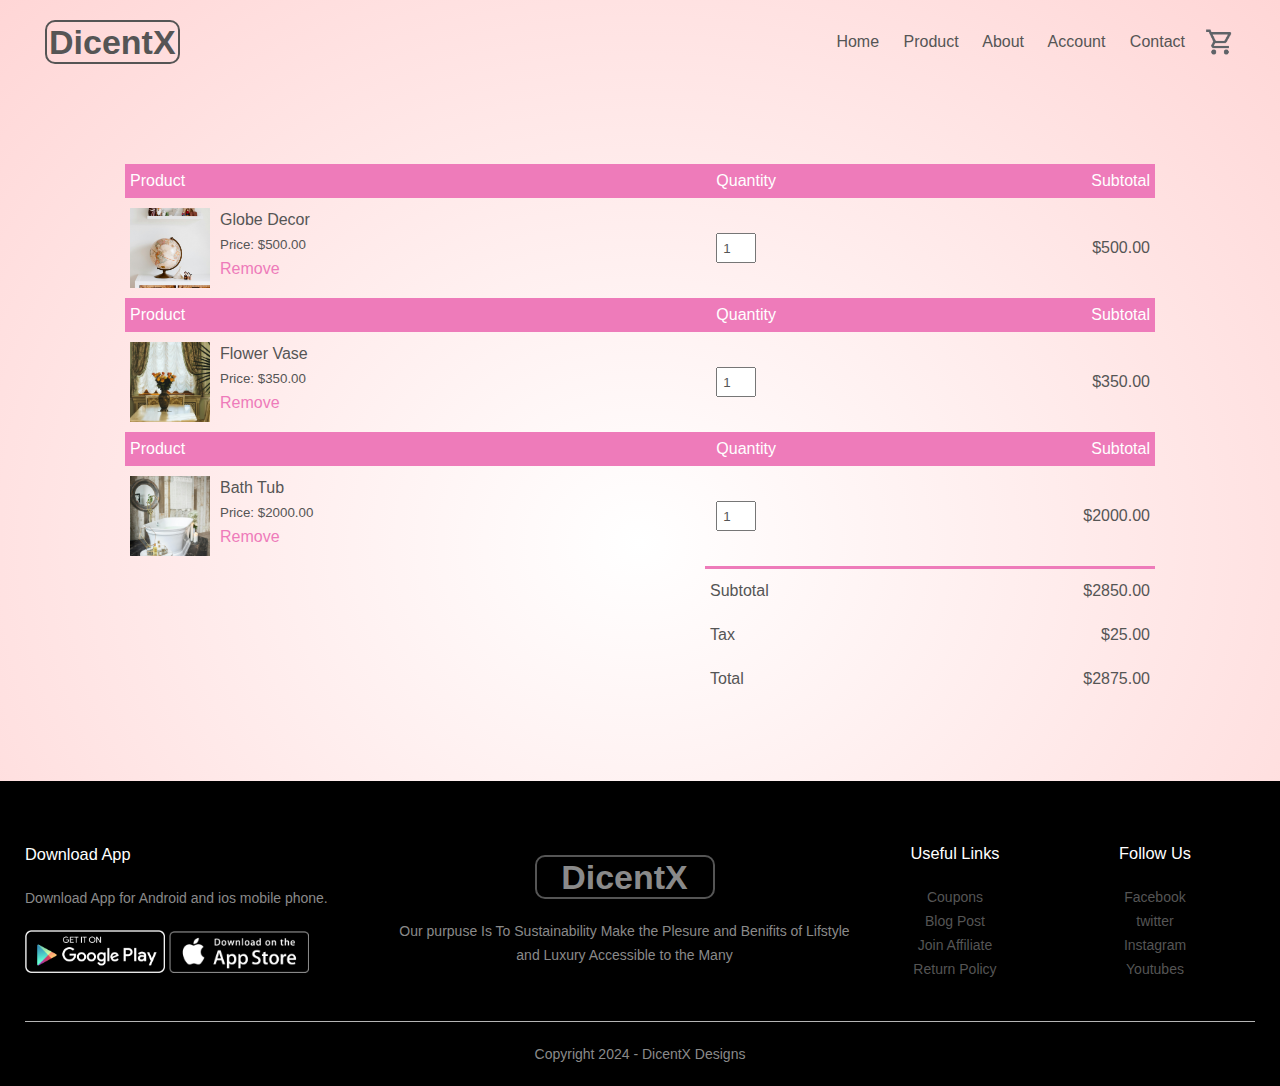
<file: cart.html>
<!DOCTYPE html>
<html lang="en">
<head>
    <meta charset="UTF-8">
    <meta http-equiv="X-UA-Compatible" content="IE=7">
    <meta name="viewport" content="width=device-width, initial-scale=1.0">
    <title>Cart Items</title>
    <link rel="stylesheet" href="styles.css">
    <link rel="stylesheet" href="fontawesome-free-6.5.2-web/fontawesome-free-6.5.2-web/css/all.css">
</head>
<body>
    <div class="header">
        <div class="container">
            <div class="navbar">
                <div class="logo">
                    <p>DicentX</p>
                </div>
                <nav>
                    <ul id="MenuItems">
                        <li>
                            <a href="index.html">Home</a>
                            <a href="products.html">Product</a>
                            <a href="#">About</a>
                            <a href="#">Account</a>
                            <a href="#">Contact</a>
                        </li>
                    </ul>
                </nav>
                <img src="image/shopping_cart_24dp_FILL0_wght400_GRAD0_opsz24.png" width="30px" height="30px">
                <img src="image/menu toggle.png" class="menu-icon" onclick="menutoggle()">
            </div>
        </div>         
        <!----------------------cart items container------------->
        <div class="small-container cart-page">
            <table>
                <tr>
                    <th>Product</th>
                    <th>Quantity</th>
                    <th>Subtotal</th>
                </tr>
                <tr>
                    <td>
                        <div class="cart-info">
                            <img src="image/lux1.jpg">
                            <div class="">
                                <p>Globe Decor</p>
                                <small>Price: $500.00</small>
                                <br>
                                <a href="">Remove</a>
                            </div>
                        </div>
                    </td>
                    <td><input type="number" value="1" min="1"></td>
                    <td>$500.00</td>
                </tr>
                <tr>
                    <th>Product</th>
                    <th>Quantity</th>
                    <th>Subtotal</th>
                </tr>
                <tr>
                    <td>
                        <div class="cart-info">
                            <img src="image/lux2.jpg">
                            <div class="">
                                <p>Flower Vase</p>
                                <small>Price: $350.00</small>
                                <br>
                                <a href="">Remove</a>
                            </div>
                        </div>
                    </td>
                    <td><input type="number" value="1" min="1"></td>
                    <td>$350.00</td>
                </tr>
                <tr>
                    <th>Product</th>
                    <th>Quantity</th>
                    <th>Subtotal</th>
                </tr>
                <tr>
                    <td>
                        <div class="cart-info">
                            <img src="image/lux3.jpg">
                            <div class="">
                                <p>Bath Tub</p>
                                <small>Price: $2000.00</small>
                                <br>
                                <a href="">Remove</a>
                            </div>
                        </div>
                    </td>
                    <td><input type="number" value="1" min="1"></td>
                    <td>$2000.00</td>
                </tr>
            </table>
            <div class="total-price">
                <table>
                    <tr>
                        <td>Subtotal</td>
                        <td>$2850.00</td>
                    </tr>
                    <tr>
                        <td>Tax</td>
                        <td>$25.00</td>
                    </tr>
                    <tr>
                        <td>Total</td>
                        <td>$2875.00</td>
                    </tr>
                </table>
            </div>
        </div>
      
    <!-----------footer---------------->
    <div class="footer">
        <div class="container">
            <div class="row">
                <div class="footer-col-1">
                    <h3>Download App</h3>
                    <p>Download App for Android and ios mobile phone.</p>
                    <div class="app-logo">
                        <a href=""><img src="image/app logo2.png"></a>
                        <a href=""><img src="image/app logo1.png"></a>
                    </div>
                </div>
                <div class="footer-col-2">
                    <div class="logo">
                        <p>DicentX</p>
                    </div>
                    <p>Our purpuse Is To Sustainability Make the Plesure and Benifits of Lifstyle <br> and Luxury Accessible to the Many</p>
                </div>
                <div class="footer-col-3">
                    <h3>Useful Links</h3>
                    <ul>
                        <li>
                            <a href="">Coupons</a>
                        </li>
                        <li>
                            <a href="">Blog Post</a>
                        </li>
                        <li>
                            <a href="">Join Affiliate</a>
                        </li>
                        <li>
                            <a href="">Return Policy</a>
                        </li>
                    </ul>
                </div>
                <div class="footer-col-4">
                    <h3>Follow Us</h3>
                    <ul>
                        <li>
                            <a href="">Facebook</a>
                        </li>
                        <li>
                            
                            <a href="">twitter</a>
                        </li>
                        <li>
                            
                            <a href="">Instagram</a>
                        </li>
                        <li>
                            
                            <a href="">Youtubes</a>
                        </li>
                    </ul>
                </div>
            </div>
            <hr>
            <p class="copyright">Copyright 2024 - DicentX Designs</p>
        </div>
    </div>

    <!---------------------js for toggle menu---------->
    <script>
        var MenuItems = document.getElementById("MenuItems");

        MenuItems.style.maxHeight = "0px";

        function menutoggle(){
            if(MenuItems.style.maxHeight == "0px"){
                MenuItems.style.maxHeight = "400px"
            } else{
                MenuItems.style.maxHeight = "0px"
            }

        }
    </script>
</body>
</html>
</file>
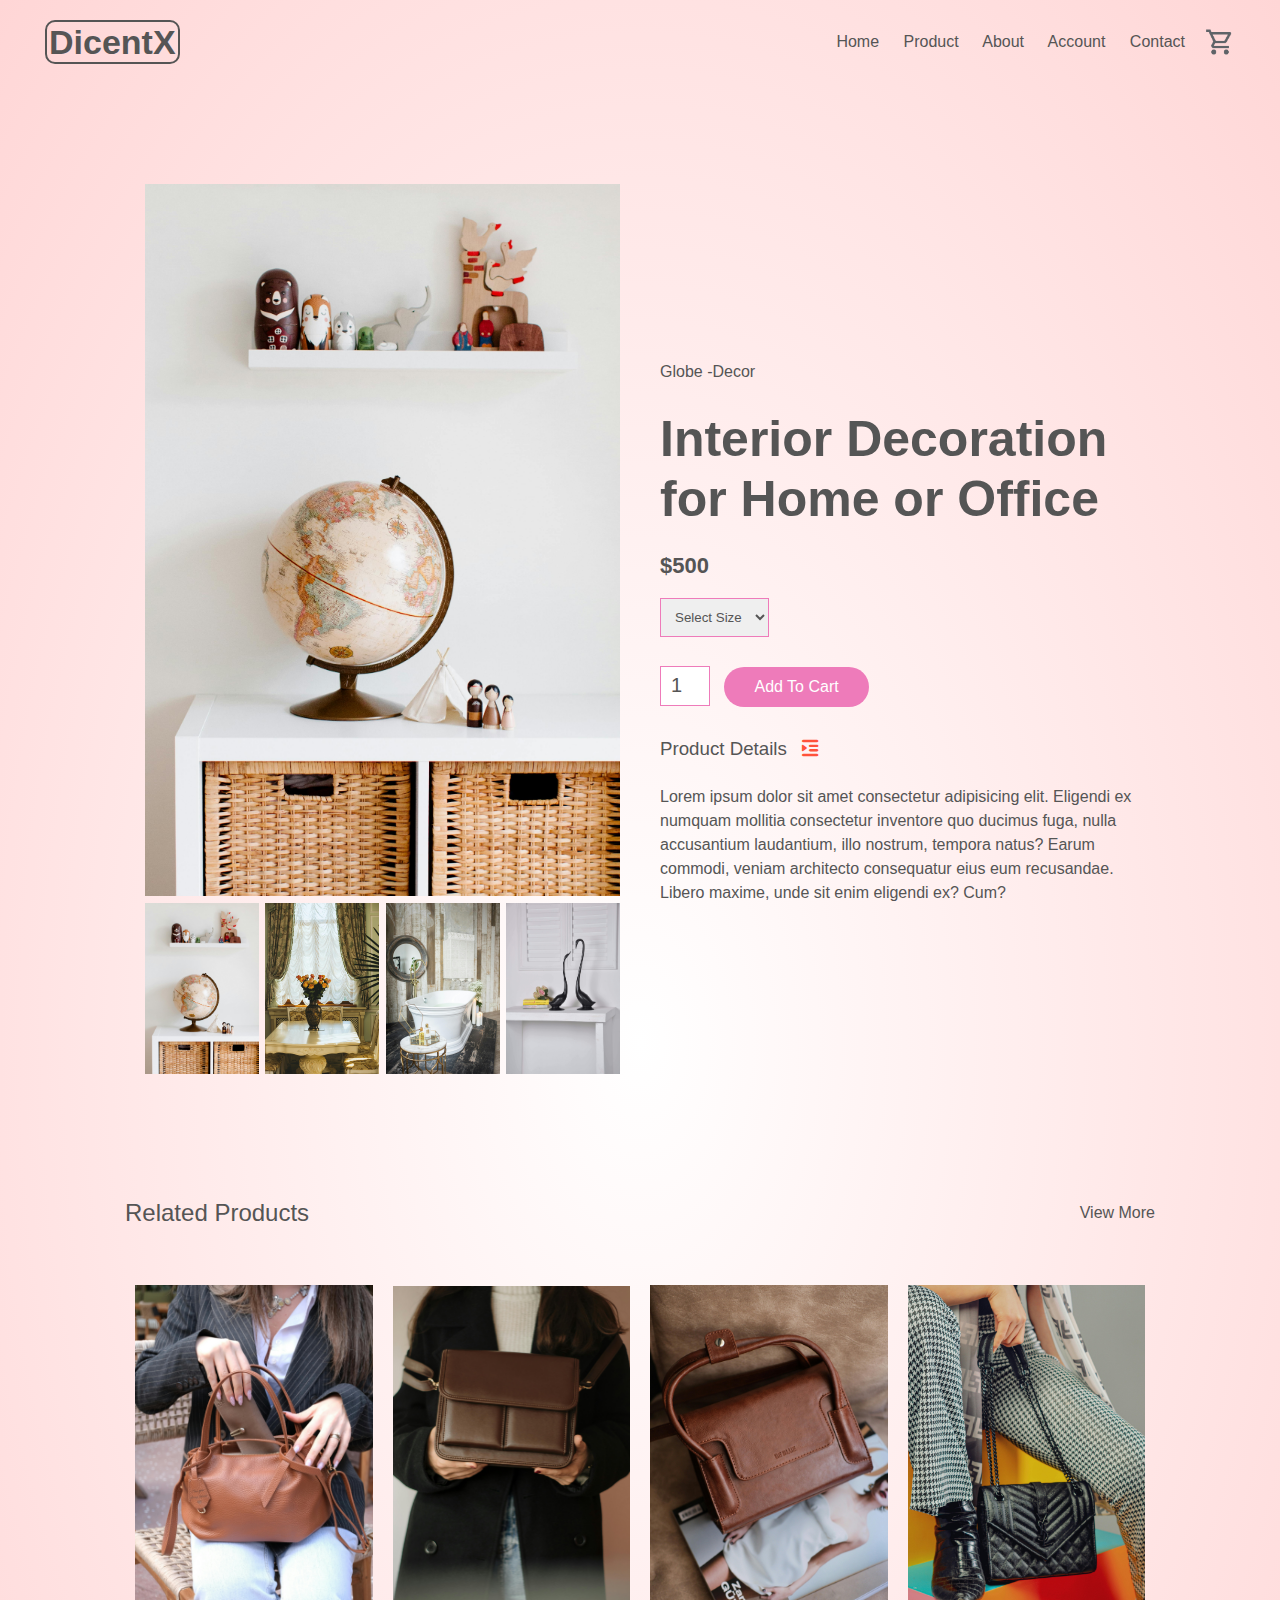
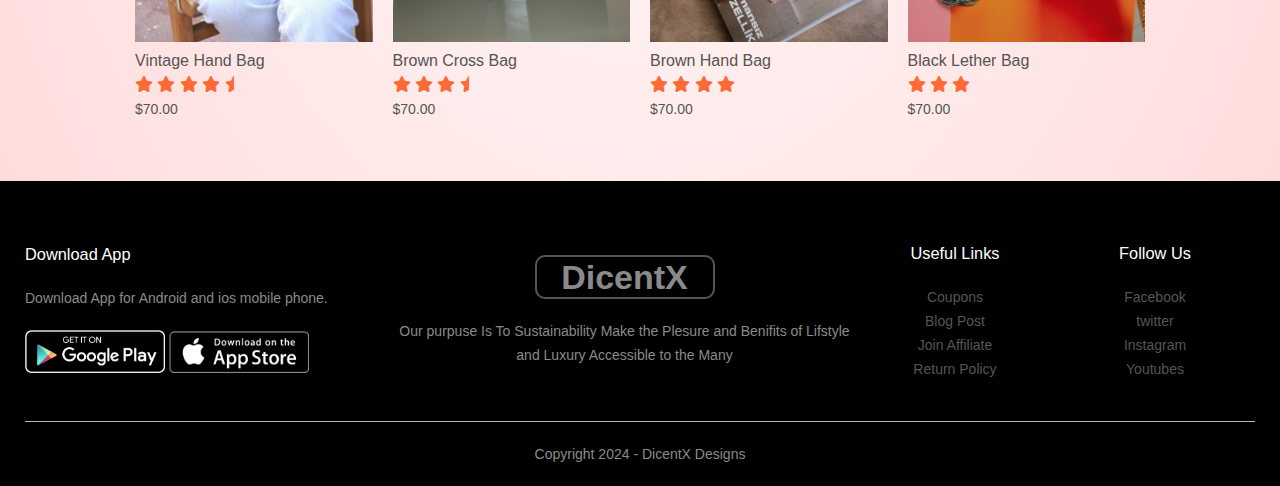
<file: product details.html>
<!DOCTYPE html>
<html lang="en">
<head>
    <meta charset="UTF-8">
    <meta http-equiv="X-UA-Compatible" content="IE=7">
    <meta name="viewport" content="width=device-width, initial-scale=1.0">
    <title>Product Details</title>
    <link rel="stylesheet" href="styles.css">
    <link rel="stylesheet" href="fontawesome-free-6.5.2-web/fontawesome-free-6.5.2-web/css/all.css">
</head>
<body>
    <div class="header">
        <div class="container">
            <div class="navbar">
                <div class="logo">
                    <p>DicentX</p>
                </div>
                <nav>
                    <ul id="MenuItems">
                        <li>
                            <a href="index.html">Home</a>
                            <a href="products.html">Product</a>
                            <a href="#">About</a>
                            <a href="#">Account</a>
                            <a href="#">Contact</a>
                        </li>
                    </ul>
                </nav>
                <img src="image/shopping_cart_24dp_FILL0_wght400_GRAD0_opsz24.png" width="30px" height="30px">
                <img src="image/menu toggle.png" class="menu-icon" onclick="menutoggle()">
            </div>
        </div>         
        <!-----------------------single product detsils-------------->
    <div class="small-container single-product">
        <div class="row">
            <div class="col-2">
                <img src="image/lux1.jpg" width="100%" id="ProductImg">
                <div class="small-img-row">
                    <div class="small-img-col">
                        <img src="image/lux1.jpg" width="100%" class="small-img">
                    </div>
                    <div class="small-img-col">
                        <img src="image/lux2.jpg" width="100%" class="small-img">
                    </div>
                    <div class="small-img-col">
                        <img src="image/lux3.jpg" width="100%" class="small-img">
                    </div>
                    <div class="small-img-col">
                        <img src="image/lux4.jpg" width="100%" class="small-img">
                    </div>
                </div>
            </div>
            <div class="col-2">
                <p>Globe -Decor</p>
                <h1>Interior Decoration for Home or Office</h1>
                <h4>$500</h4>
                <select>
                    <option>Select Size</option>
                    <option>XXL</option>
                    <option>Xl</option>
                    <option>Large</option>
                    <option>Medium</option>
                    <option>Small</option>
                </select>
                <input type="number" value="1" min="0">
                <a href="cart.html" class="btn-hero">Add To Cart</a>
                <h3>Product Details <i class="fa fa-indent"></i></h3>
                <br>
                <p>Lorem ipsum dolor sit amet consectetur adipisicing elit. Eligendi ex numquam mollitia consectetur inventore quo ducimus fuga, nulla accusantium laudantium, illo nostrum, tempora natus? Earum commodi, veniam architecto consequatur eius eum recusandae. Libero maxime, unde sit enim eligendi ex? Cum?</p>
            </div>

        </div>
    </div>
<!---------------title------------->
    <div class="small-container">
        <div class="row row-2">
            <h2>Related Products</h2>
            <p>View More</p>
        </div>

    </div>





<!-------------------Products-->
    <div class="small-container">
        <div class="row">
            <div class="col-4">
                <img src="image/handbag1.jpg" alt="bag">
                <h4>Vintage Hand Bag</h4>
                <div class="rating">
                    <i class="fa fa-star"></i>
                    <i class="fa fa-star"></i>
                    <i class="fa fa-star"></i>
                    <i class="fa fa-star"></i>
                    <i class="fa fa-star-half"></i>
                </div>
                <p>$70.00</p>
            </div>
            <div class="col-4">
                <img src="image/handbag2.jpg" alt="bag">
                <h4>Brown Cross Bag</h4>
                <div class="rating">
                    <i class="fa fa-star"></i>
                    <i class="fa fa-star"></i>
                    <i class="fa fa-star"></i>
                    <i class="fa fa-star-half"></i>
                </div>
                <p>$70.00</p>
            </div><div class="col-4">
                <img src="image/handbag3.jpg" alt="bag">
                <h4>Brown Hand Bag</h4>
                <div class="rating">
                    <i class="fa fa-star"></i>
                    <i class="fa fa-star"></i>
                    <i class="fa fa-star"></i>
                    <i class="fa fa-star"></i>
                </div>
                <p>$70.00</p>
            </div><div class="col-4">
                <img src="image/handbag4.jpg" alt="bag">
                <h4>Black Lether Bag</h4>
                <div class="rating">
                    <i class="fa fa-star"></i>
                    <i class="fa fa-star"></i>
                    <i class="fa fa-star"></i>
                </div>
                <p>$70.00</p>
            </div>
        </div>
    </div>
    <!-----------footer---------------->
    <div class="footer">
        <div class="container">
            <div class="row">
                <div class="footer-col-1">
                    <h3>Download App</h3>
                    <p>Download App for Android and ios mobile phone.</p>
                    <div class="app-logo">
                        <a href=""><img src="image/app logo2.png"></a>
                        <a href=""><img src="image/app logo1.png"></a>
                    </div>
                </div>
                <div class="footer-col-2">
                    <div class="logo">
                        <p>DicentX</p>
                    </div>
                    <p>Our purpuse Is To Sustainability Make the Plesure and Benifits of Lifstyle <br> and Luxury Accessible to the Many</p>
                </div>
                <div class="footer-col-3">
                    <h3>Useful Links</h3>
                    <ul>
                        <li>
                            <a href="">Coupons</a>
                        </li>
                        <li>
                            <a href="">Blog Post</a>
                        </li>
                        <li>
                            <a href="">Join Affiliate</a>
                        </li>
                        <li>
                            <a href="">Return Policy</a>
                        </li>
                    </ul>
                </div>
                <div class="footer-col-4">
                    <h3>Follow Us</h3>
                    <ul>
                        <li>
                            <a href="">Facebook</a>
                        </li>
                        <li>
                            
                            <a href="">twitter</a>
                        </li>
                        <li>
                            
                            <a href="">Instagram</a>
                        </li>
                        <li>
                            
                            <a href="">Youtubes</a>
                        </li>
                    </ul>
                </div>
            </div>
            <hr>
            <p class="copyright">Copyright 2024 - DicentX Designs</p>
        </div>
    </div>

    <!---------------------js for toggle menu---------->
    <script>
        var MenuItems = document.getElementById("MenuItems");

        MenuItems.style.maxHeight = "0px";

        function menutoggle(){
            if(MenuItems.style.maxHeight == "0px"){
                MenuItems.style.maxHeight = "400px"
            } else{
                MenuItems.style.maxHeight = "0px"
            }

        }
    </script>
    <!---------------js for product details-->
    <script>
        var ProductImg = document.getElementById("ProductImg");
        var SmallImg = document.getElementsByClassName("small-img");

        SmallImg[0].onclick = function()
        {
            ProductImg.src = SmallImg[0].src;
        }
        SmallImg[1].onclick = function()
        {
            ProductImg.src = SmallImg[1].src;
        }
        SmallImg[2].onclick = function()
        {
            ProductImg.src = SmallImg[2].src;
        }
        SmallImg[3].onclick = function()
        {
            ProductImg.src = SmallImg[3].src;
        }
    </script>
</body>
</html>
</file>
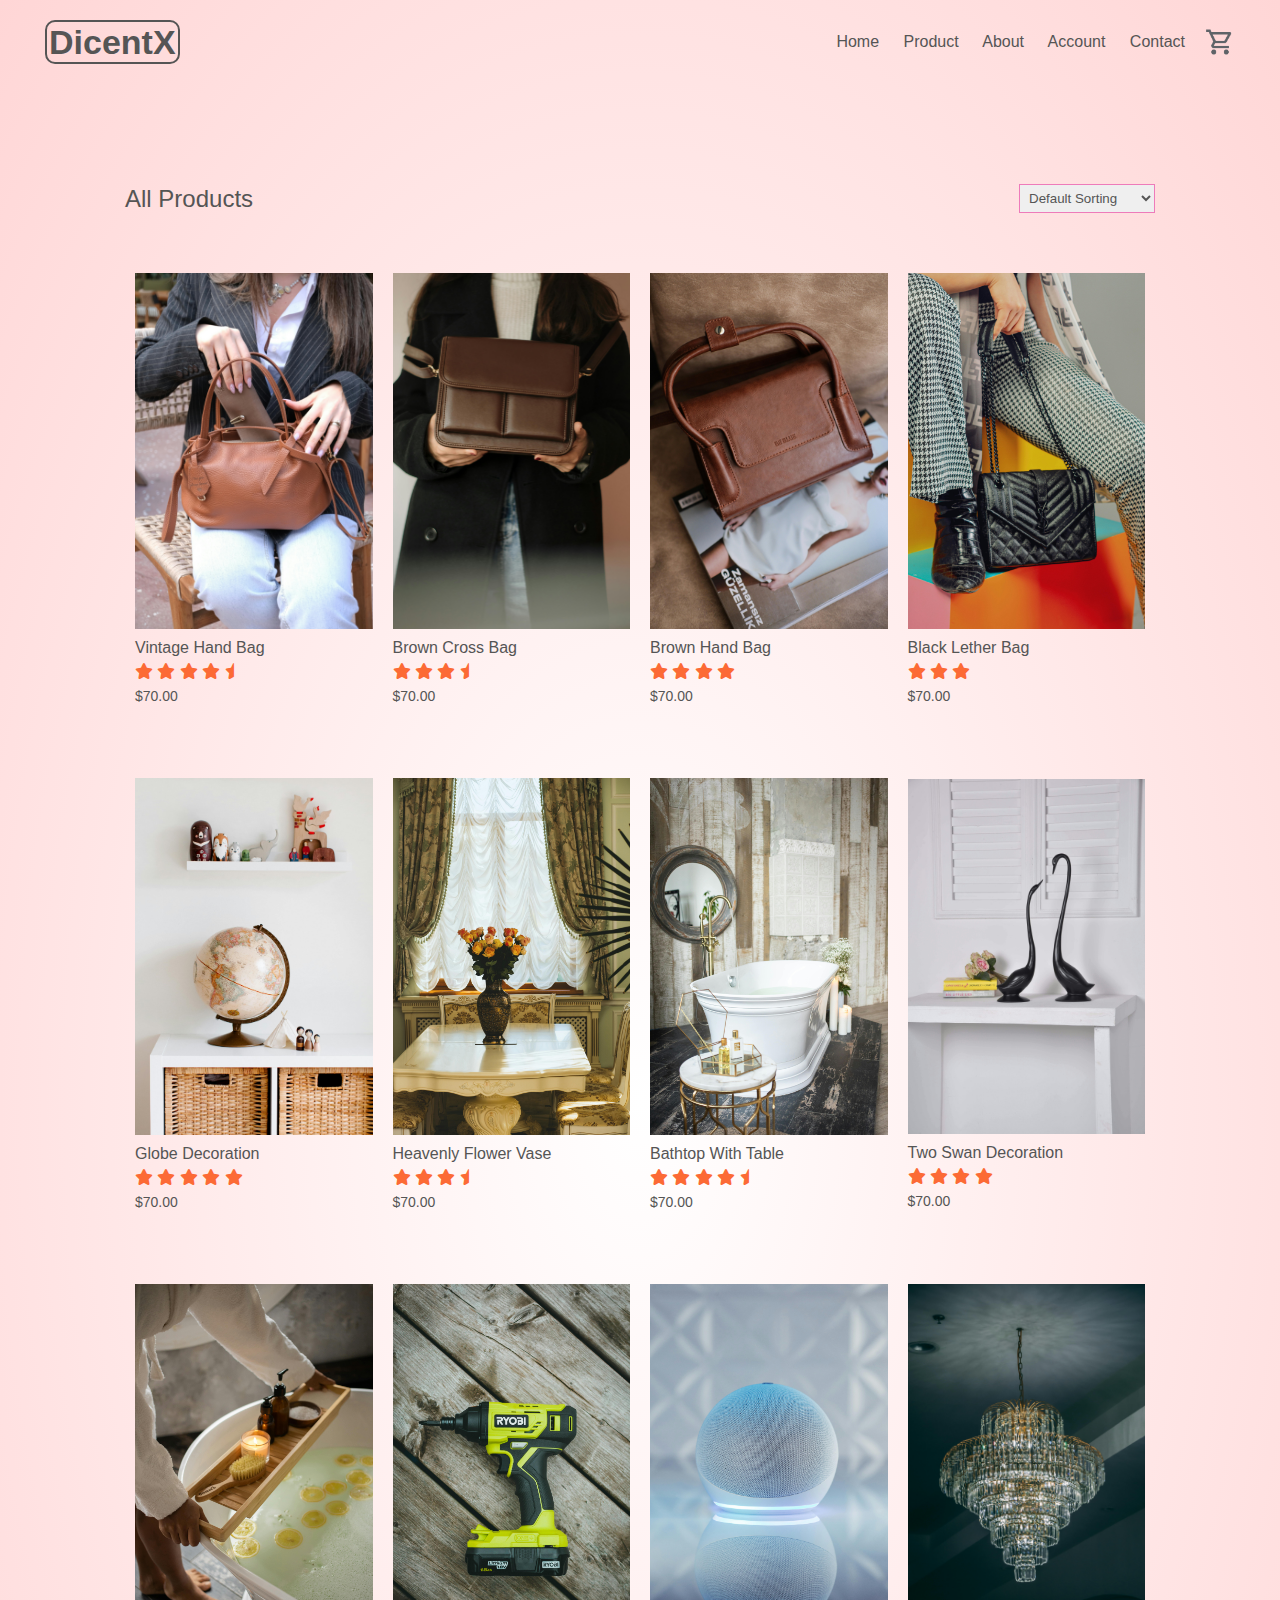
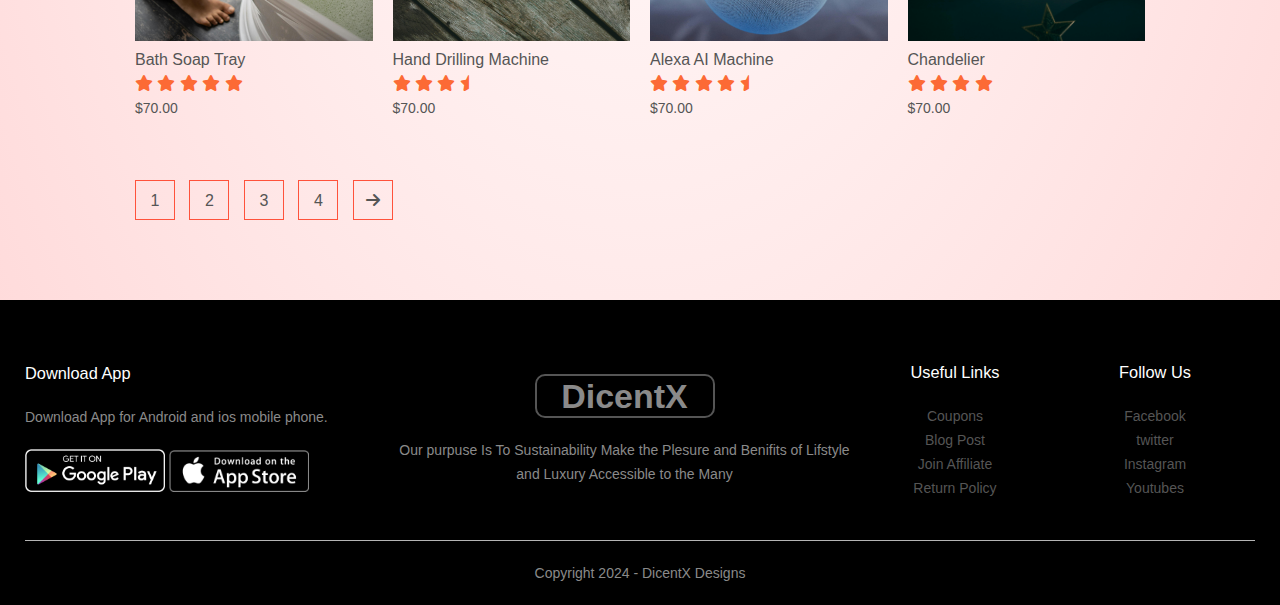
<file: products.html>
<!DOCTYPE html>
<html lang="en">
<head>
    <meta charset="UTF-8">
    <meta http-equiv="X-UA-Compatible" content="IE=7">
    <meta name="viewport" content="width=device-width, initial-scale=1.0">
    <title>All product</title>
    <link rel="stylesheet" href="styles.css">
    <link rel="stylesheet" href="fontawesome-free-6.5.2-web/fontawesome-free-6.5.2-web/css/all.css">
</head>
<body>
    <div class="header">
        <div class="container">
            <div class="navbar">
                <div class="logo">
                    <p>DicentX</p>
                </div>
                <nav>
                    <ul id="MenuItems">
                        <li>
                            <a href="index.html">Home</a>
                            <a href="products.html">Product</a>
                            <a href="#">About</a>
                            <a href="#">Account</a>
                            <a href="#">Contact</a>
                        </li>
                    </ul>
                </nav>
                <img src="image/shopping_cart_24dp_FILL0_wght400_GRAD0_opsz24.png" width="30px" height="30px">
                <img src="image/menu toggle.png" class="menu-icon" onclick="menutoggle()">
            </div>
        </div>         
    <div class="small-container">
        <div class="row row-2">
            <h2>All Products</h2>
            <select>
                <option >Default Sorting</option>
                <option >Sort by price</option>
                <option >Sort by popularity</option>
                <option>Sort by rating</option>
                <option>Sort by sales</option>

            </select>
        </div>
        <div class="row">
            <div class="col-4">
                <a href="product details.html"><img src="image/handbag1.jpg" alt="bag"></a>
                <h4>Vintage Hand Bag</h4>
                <div class="rating">
                    <i class="fa fa-star"></i>
                    <i class="fa fa-star"></i>
                    <i class="fa fa-star"></i>
                    <i class="fa fa-star"></i>
                    <i class="fa fa-star-half"></i>
                </div>
                <p>$70.00</p>
            </div>
            <div class="col-4">
                <img src="image/handbag2.jpg" alt="bag">
                <h4>Brown Cross Bag</h4>
                <div class="rating">
                    <i class="fa fa-star"></i>
                    <i class="fa fa-star"></i>
                    <i class="fa fa-star"></i>
                    <i class="fa fa-star-half"></i>
                </div>
                <p>$70.00</p>
            </div><div class="col-4">
                <img src="image/handbag3.jpg" alt="bag">
                <h4>Brown Hand Bag</h4>
                <div class="rating">
                    <i class="fa fa-star"></i>
                    <i class="fa fa-star"></i>
                    <i class="fa fa-star"></i>
                    <i class="fa fa-star"></i>
                </div>
                <p>$70.00</p>
            </div><div class="col-4">
                <img src="image/handbag4.jpg" alt="bag">
                <h4>Black Lether Bag</h4>
                <div class="rating">
                    <i class="fa fa-star"></i>
                    <i class="fa fa-star"></i>
                    <i class="fa fa-star"></i>
                </div>
                <p>$70.00</p>
            </div>
        </div>
        <div class="row">
            <div class="col-4">
                <img src="image/lux1.jpg" alt="bag">
                <h4>Globe Decoration</h4>
                <div class="rating">
                    <i class="fa fa-star"></i>
                    <i class="fa fa-star"></i>
                    <i class="fa fa-star"></i>
                    <i class="fa fa-star"></i>
                    <i class="fa fa-star"></i>
                </div>
                <p>$70.00</p>
            </div>
            <div class="col-4">
                <img src="image/lux2.jpg" alt="bag">
                <h4>Heavenly Flower Vase</h4>
                <div class="rating">
                    <i class="fa fa-star"></i>
                    <i class="fa fa-star"></i>
                    <i class="fa fa-star"></i>
                    <i class="fa fa-star-half"></i>
                </div>
                <p>$70.00</p>
            </div><div class="col-4">
                <img src="image/lux3.jpg" alt="bag">
                <h4>Bathtop With Table</h4>
                <div class="rating">
                    <i class="fa fa-star"></i>
                    <i class="fa fa-star"></i>
                    <i class="fa fa-star"></i>
                    <i class="fa fa-star"></i>
                    <i class="fa fa-star-half"></i>
                </div>
                <p>$70.00</p>
            </div><div class="col-4">
                <img src="image/lux4.jpg" alt="bag">
                <h4>Two Swan Decoration</h4>
                <div class="rating">
                    <i class="fa fa-star"></i>
                    <i class="fa fa-star"></i>
                    <i class="fa fa-star"></i>
                    <i class="fa fa-star"></i>
                </div>
                <p>$70.00</p>
            </div>
        </div>
        <div class="row">
            <div class="col-4">
                <img src="image/lux5.jpg" alt="bag">
                <h4>Bath Soap Tray</h4>
                <div class="rating">
                    <i class="fa fa-star"></i>
                    <i class="fa fa-star"></i>
                    <i class="fa fa-star"></i>
                    <i class="fa fa-star"></i>
                    <i class="fa fa-star"></i>
                </div>
                <p>$70.00</p>
            </div>
            <div class="col-4">
                <img src="image/lux6.jpg" alt="bag">
                <h4>Hand Drilling Machine</h4>
                <div class="rating">
                    <i class="fa fa-star"></i>
                    <i class="fa fa-star"></i>
                    <i class="fa fa-star"></i>
                    <i class="fa fa-star-half"></i>
                </div>
                <p>$70.00</p>
            </div><div class="col-4">
                <img src="image/lux7.jpg" alt="bag">
                <h4>Alexa AI Machine</h4>
                <div class="rating">
                    <i class="fa fa-star"></i>
                    <i class="fa fa-star"></i>
                    <i class="fa fa-star"></i>
                    <i class="fa fa-star"></i>
                    <i class="fa fa-star-half"></i>
                </div>
                <p>$70.00</p>
            </div><div class="col-4">
                <img src="image/lux8.jpg" alt="bag">
                <h4>Chandelier</h4>
                <div class="rating">
                    <i class="fa fa-star"></i>
                    <i class="fa fa-star"></i>
                    <i class="fa fa-star"></i>
                    <i class="fa fa-star"></i>
                </div>
                <p>$70.00</p>
            </div>
        </div>
        <div class="page-btn">
            <span>1</span>
            <span>2</span>
            <span>3</span>
            <span>4</span>
            <span><i class="fa fa-arrow-right"></i></span>
        </div>
    </div>
    <!-----------footer---------------->
    <div class="footer">
        <div class="container">
            <div class="row">
                <div class="footer-col-1">
                    <h3>Download App</h3>
                    <p>Download App for Android and ios mobile phone.</p>
                    <div class="app-logo">
                        <a href=""><img src="image/app logo2.png"></a>
                        <a href=""><img src="image/app logo1.png"></a>
                    </div>
                </div>
                <div class="footer-col-2">
                    <div class="logo">
                        <p>DicentX</p>
                    </div>
                    <p>Our purpuse Is To Sustainability Make the Plesure and Benifits of Lifstyle <br> and Luxury Accessible to the Many</p>
                </div>
                <div class="footer-col-3">
                    <h3>Useful Links</h3>
                    <ul>
                        <li>
                            <a href="">Coupons</a>
                        </li>
                        <li>
                            <a href="">Blog Post</a>
                        </li>
                        <li>
                            <a href="">Join Affiliate</a>
                        </li>
                        <li>
                            <a href="">Return Policy</a>
                        </li>
                    </ul>
                </div>
                <div class="footer-col-4">
                    <h3>Follow Us</h3>
                    <ul>
                        <li>
                            <a href="">Facebook</a>
                        </li>
                        <li>
                            
                            <a href="">twitter</a>
                        </li>
                        <li>
                            
                            <a href="">Instagram</a>
                        </li>
                        <li>
                            
                            <a href="">Youtubes</a>
                        </li>
                    </ul>
                </div>
            </div>
            <hr>
            <p class="copyright">Copyright 2024 - DicentX Designs</p>
        </div>
    </div>

    <!---------------------js for toggle menu---------->
    <script>
        var MenuItems = document.getElementById("MenuItems");

        MenuItems.style.maxHeight = "0px";

        function menutoggle(){
            if(MenuItems.style.maxHeight == "0px"){
                MenuItems.style.maxHeight = "400px"
            } else{
                MenuItems.style.maxHeight = "0px"
            }

        }
    </script>
</body>
</html>
</file>
<file: styles.css>
* {
    margin: 0;
    padding: 0;
    box-sizing: border-box;
    font-family: 'poppings', sans-serif;
    font-weight: 500;
    line-height: 1.5rem;
    color: #555;
}

.logo p{
    border: 2px solid #555;
    padding: 8px 2px;
    font-size: 34px;
    font-weight: 800;
    border-radius: 10px;
}
.container {
    align-items: center;
    max-width: 1300px;
    margin: auto;
    padding-left: 25px;
    padding-right: 25px;
}

.navbar {
    display: flex;
    align-items: center;
    padding: 20px;
}
nav {
    flex: 1;
    text-align: right;
}

nav ul {
    display: inline-block;
    list-style-type: none;
    transition: max-height .5s;
}
nav ul li a {
    text-decoration: none;
    margin-right: 20px;
}

.row {
    display: flex;
    align-items: center;
    flex-wrap: wrap;
    justify-content: space-around;
    
}

.col-2 {
    
    flex-basis: 50%;
    min-width: 300px;
    text-align: left;
}
.col-2 img {
    max-width: 100%;
    padding: 100px 0;
}

.row .main-side {
    padding-left: 30px;
    padding-top: 70px;
}
.col-2 h1 {
    font-size: 50px;
    line-height: 60px;
    margin: 25px 0;
    font-weight: 800;
}

.btn-hero{
    display: inline-block;
    background: #ee7bba;
    color: #fff;
    padding: 8px 30px;
    margin: 30px 0;
    border-radius: 30px;
    text-decoration: none;
    transition: background 0.5s;
}
.btn-hero:hover {
    background: gray;
}
.btn-hero i {
    color: white;
}
.header {
    background: radial-gradient(#fff, #ffd6d6);
}

.categories {
    margin: 70px 0;
}
.col-3 {
    flex-basis: 30%;
    min-width: 250px;
    margin-bottom: 30px;
}
.col-3 img {
    width: 100%;
}

.small-container {
    max-width: 1080px;
    margin: auto;
    padding-left: 25px;
    padding-right: 25px;
}

.col-4{
    flex-basis: 25%;
    padding: 10px;
    min-height: 200px;
    margin-bottom: 50px;
    transition: all .5s ease-out;
}
.col-4 img {
    width: 100%;
}
.featured-products {
    text-align: center;
    margin: 0 auto 80px;
    position: relative;
    line-height: 60px;
}
.featured-products::after {
    content: "";
    background: #555;
    width: 80px;
    height: 5px;
    border-radius: 5px;
    position: absolute;
    bottom: 0;
    left: 50%;
    transform: translateX(-50%);
}
h4 {
    color: #555;
    font-weight: normal;
}
.col-4 p {
    font-size: 14px;
}

.rating i {
    color: rgb(252, 106, 53);
}

.col-4:hover {
    transform: translateY(-5px);
}

.offer{
    background: radial-gradient(#fff, #ffd6d6);
    margin-top: 80px;
    padding: 30px 0;

}

.offer .col-2{
    text-align: left;
}
.offer .col-2 .offer-img{
    max-height: 700px;
}

/*....................testimonial----------------*/

.testimonial {
    padding-top: 100px;
}

.testimonial .col-3 {
    text-align: center;
    padding: 40px 20px;
    box-shadow: 0 0 20px 0px rgba(0, 0, 0, 0.1);
    cursor: pointer;
    transition: transform .5s ease-out;
}

.testimonial .col-3:hover {
    transform: translateY(-10px);
}

.testimonial .col-3 img {
    object-fit: cover;
    width: 50px;
    height: 50px;
    margin-top: 20px;
    border-radius: 50%;
}
.fa.fa-quote-left{
    font-size: 34px;
    color: #ff523b;
}

.col-3 p{
    font-size: 12px;
    margin: 12px 0;
    color: #777;
}

.col-3 h3{
    font-weight: 600;
    font-size: 15px;
}
/*--------------------------brands-------------*/
.brands{
    margin: 100px auto;
}

.col-5{
    width: 160px;
}
.col-5 img{
    max-width: 100%;
    filter: grayscale(100%);
}
.col-5 img:hover{
    filter: grayscale(0);
}

/*--------footer---------------------------*/

.footer {
    background: #000;
    color: #8a8a8a;
    font-size: 14px;
    padding: 60px 0 20px;
    width: 100%;
}

.footer p{
    color: #8a8a8a;
}

.footer h3 {
    color: #fff;
    margin-bottom: 20px;
}

.footer-col-1, .footer-col-2, .footer-col-3, .footer-col-4 {
    min-width: 200px;
    margin-bottom: 20px;
    padding: 0;
}
.footer-col-1 {
    flex-basis: 30%;
}
.footer-col-2 {
    flex: 1;
    text-align: center;
}

.footer-col-2 .logo {
    width: 180px;
    margin: 0 auto 20px;
}

.footer-col-3, .footer-col-4{
    flex-basis: 12%;
    text-align: center;
}

ul {
    list-style-type: none;
}
ul a {
    text-decoration: none;
}

.app-logo{
    margin-top: 20px;
}
.app-logo img{
    width: 140px;
}
.footer hr {
    border: none;
    background: #b5b5b5;
    height: 1px;
    margin: 20px 0;
}
.copyright {
    text-align: center;
}

.menu-icon {
    width: 28px;
    margin-left: 20px;
    display: none;
}
/*----------------query for menu-----------------*/
@media only screen and (max-width: 800px) {
    nav ul {
        position: absolute;
        top: 70px;
        left: 0;
        background: #302f2f;
        width: 100%;
        overflow: hidden;
        
    }
    nav ul li {
        margin-right: 50px;
        margin-top: 10px;
        margin-bottom: 10px;
    }
    nav ul li a{
        display: block;
        color: #fff;
        padding: 10px;
        padding-left: 0;
    }
    .menu-icon {
        display: block;
        cursor: pointer;
    }

    .col-2 img {
        padding: 10px 0;
        padding-right: 25px;
        margin: auto;
    }

    .col-2 {
        flex-basis: 100%;
        padding-bottom: 50px;
    }
    .col-5{
        width: 100px;
    }

}

.row-2 {
    justify-content: space-between;
    margin: 100px auto 50px;
}
select {
    border: 1px solid #ee7bba;
    padding: 5px;
}

select:focus {
    outline: none;
}
.page-btn{
    margin: 0 auto 80px;
}
.page-btn span {
    display: inline-block;
    border: 1px solid #ff523b;
    margin-left: 10px;
    width: 40px;
    height: 40px;
    text-align: center;
    line-height: 40px;
    cursor: pointer;
}

.page-btn span:hover {
    background: #ff523b;
    color: #fff;
}

.single-product {
    margin-top: 80px;
}
.single-product .col-2 img {
    padding: 0;
}
.single-product .col-2 {
    padding: 20px;
}

.single-product h4 {
    margin: 20px 0;
    font-size: 22px;
    font-weight: 800;
}

.single-product  select {
    display: block;
    padding: 10px;
    margin-top: 20px;
}
.single-product input {
    width: 50px;
    height: 40px;
    padding-left: 10px;
    font-size: 20px;
    margin-right: 10px;
    border: 1px solid #ee7bba;
}
.single-product input:focus{
    outline: none;
}

.single-product .fa {
    color: #ff523b;
    margin-left: 10px;
}

.small-img-row {
    display: flex;
    justify-content: space-between;
}
.small-img-col{
    flex-basis: 24%;
    cursor: pointer;
}


/*----------------------cart items container-------------*/
.cart-page {
    margin: 80px auto;
}
table {
    width: 100%;
    border-collapse: collapse;
}

.cart-info {
    display: flex;
    flex-wrap: wrap;
}
th {
    text-align: left;
    padding: 5px;
    color: #fff;
    background: #ee7bba;
    font-weight: 400;
}

td {
    padding: 10px 5px;
}
td input {
    width: 40px;
    height: 30px;
    padding: 5px;
}
td a {
    color: #ee7bba;
    text-decoration: none;
}

td img {
    height: 80px;
    width: 80px;
    object-fit: cover;
    object-position: center;
    margin-right: 10px;
}


.total-price {
    display: flex;
    justify-content: flex-end;
}
.total-price table {
    border-top: 3px solid #ee7bba;
    width: 100%;
    max-width: 450px;
}
td:last-child {
    text-align: right;
}
th:last-child {
    text-align: right;
}


















/*-------------------------media query for less than 600 screen------------*/
@media only screen and (max-width: 600px) {

    .col-2 h1 {
        font-size: 40px;
        line-height: 50px;
        margin: 25px 0;
        font-weight: 700;
    }
    .row {
        align-items: center;
        
    }

    .single-product .row{
        text-align: left;
    }


    .single-product .col-2 {
        padding: 20px 0;
    }
    .single-product h1{
        font-size: 26px;
        line-height: 30px;
    }
    .col-3, .col-4 {
        flex-basis: 100%;
    }

    .col-5{
        width: 60px;
    }
    .brands{
        margin: 10px auto;
    }

    
.footer-col-1 {
    text-align: center;
    padding-bottom: 20px;
}
.row .main-side {
    padding-left: 30px;
    padding-top: 5px;
}

.cart-info p{
    display: none;
}

}
</file>
